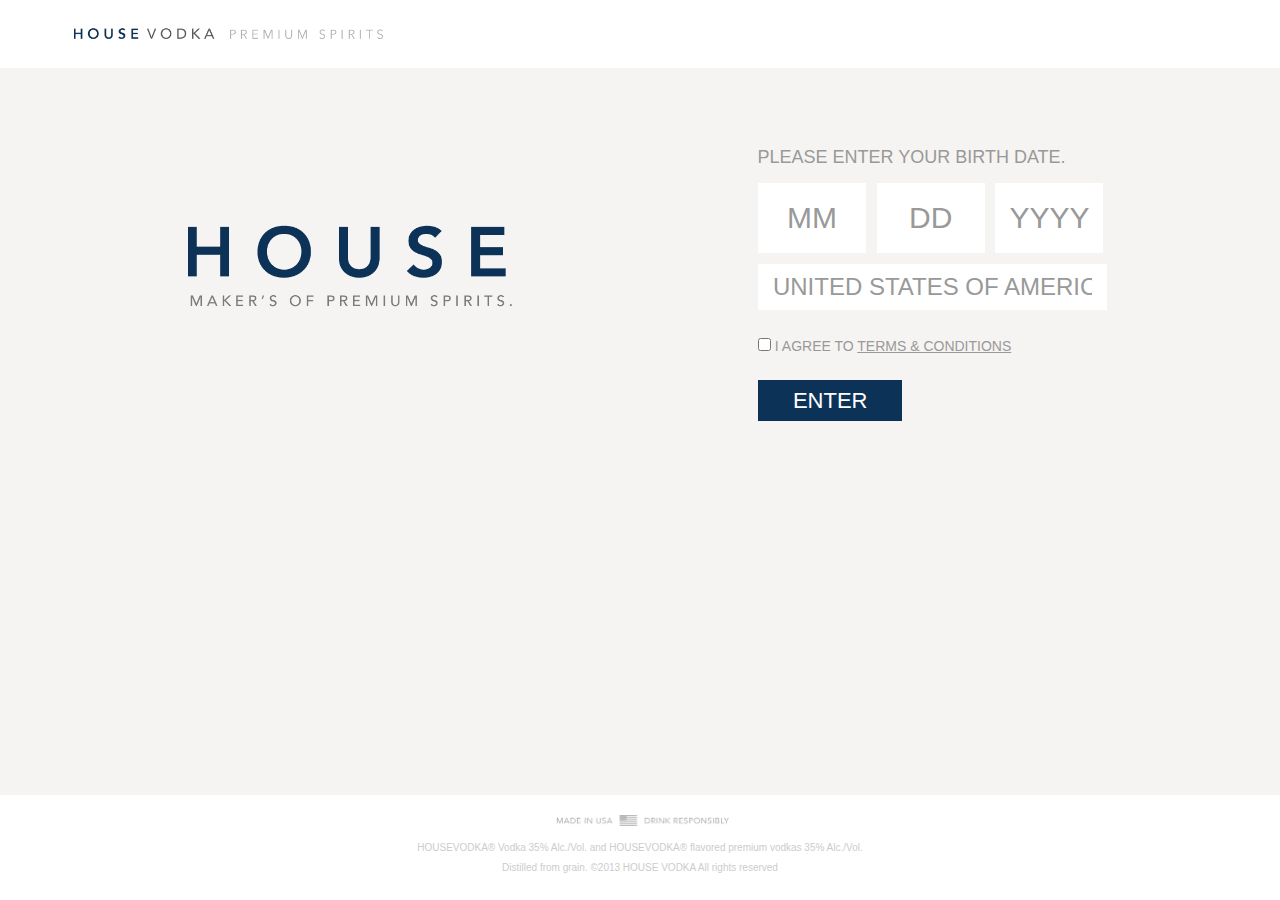
<file: index.html>
<html><head>
	
	<title>House Vodka</title>
	<link rel="stylesheet" href="http://netdna.bootstrapcdn.com/bootstrap/3.0.0/css/bootstrap.min.css">
	<link rel="stylesheet" href="css/style.css" />
	<meta name="viewport" content="width=device-width, initial-scale=1.0">
	
</head><body>






	<div id="header">
		
		<div class="container">
			<div class="row">
				<div class="col-lg-6">
					<img src="img/logo.png" onclick="window.location.reload();" id="logo" width="320px" alt="" />
				</div>
			</div>
		</div>
		
	</div>








	<div id="mainContent">
	
	
		<div class="container" id="welcomePage">
			<div class="row">
				<div class="col-lg-6 text-center">
					<img src="img/brand-2.png" id="brand-two" width="374px" alt="" />
					<div class="pitch">
						We are proud to introduce House Vodka, the only vodka
						tailored to represent what you stand for. Great taste, ultra premium,
						and proudly distilled in the USA.
					</div>
					<div class="inStores">
						IN STORES
						<h3>2016</h3>
					</div>
				</div>
				<div class="col-lg-6 text-center">
					<img src="img/bottles.jpg" width="570px" alt="" />
				</div>
			</div>
		</div>
		
		<div class="container" id="entryPage"> 
			<div class="row"> 
				<div class="col-lg-6 text-center">
					<img src="img/big-brand.png" id="big-brand" width="342px" alt="" />
				</div>
				<div class="col-lg-6"> 
					<form action="javascript: return false;" id="validationForm">
						<div class="row">
							<div class="col-lg-2"></div>
							<div class="col-lg-8 ageForm">
								<h1>PLEASE ENTER YOUR BIRTH DATE.</h1>
								
									<input type="text" id="dob_month" placeholder="MM" class="form-control pull-left" />
									<input type="text" id="dob_day" placeholder="DD" class="form-control pull-left" />
									<input type="text" id="dob_year" placeholder="YYYY" class="form-control pull-left" />
									
									<div class="clearfix"></div>
									
									<select name="country" class="form-control">
										<option value="Afganistan">Afghanistan</option>
										<option value="Albania">Albania</option>
										<option value="Algeria">Algeria</option>
										<option value="American Samoa">American Samoa</option>
										<option value="Andorra">Andorra</option>
										<option value="Angola">Angola</option>
										<option value="Anguilla">Anguilla</option>
										<option value="Antigua &amp; Barbuda">Antigua &amp; Barbuda</option>
										<option value="Argentina">Argentina</option>
										<option value="Armenia">Armenia</option>
										<option value="Aruba">Aruba</option>
										<option value="Australia">Australia</option>
										<option value="Austria">Austria</option>
										<option value="Azerbaijan">Azerbaijan</option>
										<option value="Bahamas">Bahamas</option>
										<option value="Bahrain">Bahrain</option>
										<option value="Bangladesh">Bangladesh</option>
										<option value="Barbados">Barbados</option>
										<option value="Belarus">Belarus</option>
										<option value="Belgium">Belgium</option>
										<option value="Belize">Belize</option>
										<option value="Benin">Benin</option>
										<option value="Bermuda">Bermuda</option>
										<option value="Bhutan">Bhutan</option>
										<option value="Bolivia">Bolivia</option>
										<option value="Bonaire">Bonaire</option>
										<option value="Bosnia &amp; Herzegovina">Bosnia &amp; Herzegovina</option>
										<option value="Botswana">Botswana</option>
										<option value="Brazil">Brazil</option>
										<option value="British Indian Ocean Ter">British Indian Ocean Ter</option>
										<option value="Brunei">Brunei</option>
										<option value="Bulgaria">Bulgaria</option>
										<option value="Burkina Faso">Burkina Faso</option>
										<option value="Burundi">Burundi</option>
										<option value="Cambodia">Cambodia</option>
										<option value="Cameroon">Cameroon</option>
										<option value="Canada">Canada</option>
										<option value="Canary Islands">Canary Islands</option>
										<option value="Cape Verde">Cape Verde</option>
										<option value="Cayman Islands">Cayman Islands</option>
										<option value="Central African Republic">Central African Republic</option>
										<option value="Chad">Chad</option>
										<option value="Channel Islands">Channel Islands</option>
										<option value="Chile">Chile</option>
										<option value="China">China</option>
										<option value="Christmas Island">Christmas Island</option>
										<option value="Cocos Island">Cocos Island</option>
										<option value="Colombia">Colombia</option>
										<option value="Comoros">Comoros</option>
										<option value="Congo">Congo</option>
										<option value="Cook Islands">Cook Islands</option>
										<option value="Costa Rica">Costa Rica</option>
										<option value="Cote DIvoire">Cote D'Ivoire</option>
										<option value="Croatia">Croatia</option>
										<option value="Cuba">Cuba</option>
										<option value="Curaco">Curacao</option>
										<option value="Cyprus">Cyprus</option>
										<option value="Czech Republic">Czech Republic</option>
										<option value="Denmark">Denmark</option>
										<option value="Djibouti">Djibouti</option>
										<option value="Dominica">Dominica</option>
										<option value="Dominican Republic">Dominican Republic</option>
										<option value="East Timor">East Timor</option>
										<option value="Ecuador">Ecuador</option>
										<option value="Egypt">Egypt</option>
										<option value="El Salvador">El Salvador</option>
										<option value="Equatorial Guinea">Equatorial Guinea</option>
										<option value="Eritrea">Eritrea</option>
										<option value="Estonia">Estonia</option>
										<option value="Ethiopia">Ethiopia</option>
										<option value="Falkland Islands">Falkland Islands</option>
										<option value="Faroe Islands">Faroe Islands</option>
										<option value="Fiji">Fiji</option>
										<option value="Finland">Finland</option>
										<option value="France">France</option>
										<option value="French Guiana">French Guiana</option>
										<option value="French Polynesia">French Polynesia</option>
										<option value="French Southern Ter">French Southern Ter</option>
										<option value="Gabon">Gabon</option>
										<option value="Gambia">Gambia</option>
										<option value="Georgia">Georgia</option>
										<option value="Germany">Germany</option>
										<option value="Ghana">Ghana</option>
										<option value="Gibraltar">Gibraltar</option>
										<option value="Great Britain">Great Britain</option>
										<option value="Greece">Greece</option>
										<option value="Greenland">Greenland</option>
										<option value="Grenada">Grenada</option>
										<option value="Guadeloupe">Guadeloupe</option>
										<option value="Guam">Guam</option>
										<option value="Guatemala">Guatemala</option>
										<option value="Guinea">Guinea</option>
										<option value="Guyana">Guyana</option>
										<option value="Haiti">Haiti</option>
										<option value="Hawaii">Hawaii</option>
										<option value="Honduras">Honduras</option>
										<option value="Hong Kong">Hong Kong</option>
										<option value="Hungary">Hungary</option>
										<option value="Iceland">Iceland</option>
										<option value="India">India</option>
										<option value="Indonesia">Indonesia</option>
										<option value="Iran">Iran</option>
										<option value="Iraq">Iraq</option>
										<option value="Ireland">Ireland</option>
										<option value="Isle of Man">Isle of Man</option>
										<option value="Israel">Israel</option>
										<option value="Italy">Italy</option>
										<option value="Jamaica">Jamaica</option>
										<option value="Japan">Japan</option>
										<option value="Jordan">Jordan</option>
										<option value="Kazakhstan">Kazakhstan</option>
										<option value="Kenya">Kenya</option>
										<option value="Kiribati">Kiribati</option>
										<option value="Korea North">Korea North</option>
										<option value="Korea Sout">Korea South</option>
										<option value="Kuwait">Kuwait</option>
										<option value="Kyrgyzstan">Kyrgyzstan</option>
										<option value="Laos">Laos</option>
										<option value="Latvia">Latvia</option>
										<option value="Lebanon">Lebanon</option>
										<option value="Lesotho">Lesotho</option>
										<option value="Liberia">Liberia</option>
										<option value="Libya">Libya</option>
										<option value="Liechtenstein">Liechtenstein</option>
										<option value="Lithuania">Lithuania</option>
										<option value="Luxembourg">Luxembourg</option>
										<option value="Macau">Macau</option>
										<option value="Macedonia">Macedonia</option>
										<option value="Madagascar">Madagascar</option>
										<option value="Malaysia">Malaysia</option>
										<option value="Malawi">Malawi</option>
										<option value="Maldives">Maldives</option>
										<option value="Mali">Mali</option>
										<option value="Malta">Malta</option>
										<option value="Marshall Islands">Marshall Islands</option>
										<option value="Martinique">Martinique</option>
										<option value="Mauritania">Mauritania</option>
										<option value="Mauritius">Mauritius</option>
										<option value="Mayotte">Mayotte</option>
										<option value="Mexico">Mexico</option>
										<option value="Midway Islands">Midway Islands</option>
										<option value="Moldova">Moldova</option>
										<option value="Monaco">Monaco</option>
										<option value="Mongolia">Mongolia</option>
										<option value="Montserrat">Montserrat</option>
										<option value="Morocco">Morocco</option>
										<option value="Mozambique">Mozambique</option>
										<option value="Myanmar">Myanmar</option>
										<option value="Nambia">Nambia</option>
										<option value="Nauru">Nauru</option>
										<option value="Nepal">Nepal</option>
										<option value="Netherland Antilles">Netherland Antilles</option>
										<option value="Netherlands">Netherlands (Holland, Europe)</option>
										<option value="Nevis">Nevis</option>
										<option value="New Caledonia">New Caledonia</option>
										<option value="New Zealand">New Zealand</option>
										<option value="Nicaragua">Nicaragua</option>
										<option value="Niger">Niger</option>
										<option value="Nigeria">Nigeria</option>
										<option value="Niue">Niue</option>
										<option value="Norfolk Island">Norfolk Island</option>
										<option value="Norway">Norway</option>
										<option value="Oman">Oman</option>
										<option value="Pakistan">Pakistan</option>
										<option value="Palau Island">Palau Island</option>
										<option value="Palestine">Palestine</option>
										<option value="Panama">Panama</option>
										<option value="Papua New Guinea">Papua New Guinea</option>
										<option value="Paraguay">Paraguay</option>
										<option value="Peru">Peru</option>
										<option value="Phillipines">Philippines</option>
										<option value="Pitcairn Island">Pitcairn Island</option>
										<option value="Poland">Poland</option>
										<option value="Portugal">Portugal</option>
										<option value="Puerto Rico">Puerto Rico</option>
										<option value="Qatar">Qatar</option>
										<option value="Republic of Montenegro">Republic of Montenegro</option>
										<option value="Republic of Serbia">Republic of Serbia</option>
										<option value="Reunion">Reunion</option>
										<option value="Romania">Romania</option>
										<option value="Russia">Russia</option>
										<option value="Rwanda">Rwanda</option>
										<option value="St Barthelemy">St Barthelemy</option>
										<option value="St Eustatius">St Eustatius</option>
										<option value="St Helena">St Helena</option>
										<option value="St Kitts-Nevis">St Kitts-Nevis</option>
										<option value="St Lucia">St Lucia</option>
										<option value="St Maarten">St Maarten</option>
										<option value="St Pierre &amp; Miquelon">St Pierre &amp; Miquelon</option>
										<option value="St Vincent &amp; Grenadines">St Vincent &amp; Grenadines</option>
										<option value="Saipan">Saipan</option>
										<option value="Samoa">Samoa</option>
										<option value="Samoa American">Samoa American</option>
										<option value="San Marino">San Marino</option>
										<option value="Sao Tome &amp; Principe">Sao Tome &amp; Principe</option>
										<option value="Saudi Arabia">Saudi Arabia</option>
										<option value="Senegal">Senegal</option>
										<option value="Serbia">Serbia</option>
										<option value="Seychelles">Seychelles</option>
										<option value="Sierra Leone">Sierra Leone</option>
										<option value="Singapore">Singapore</option>
										<option value="Slovakia">Slovakia</option>
										<option value="Slovenia">Slovenia</option>
										<option value="Solomon Islands">Solomon Islands</option>
										<option value="Somalia">Somalia</option>
										<option value="South Africa">South Africa</option>
										<option value="Spain">Spain</option>
										<option value="Sri Lanka">Sri Lanka</option>
										<option value="Sudan">Sudan</option>
										<option value="Suriname">Suriname</option>
										<option value="Swaziland">Swaziland</option>
										<option value="Sweden">Sweden</option>
										<option value="Switzerland">Switzerland</option>
										<option value="Syria">Syria</option>
										<option value="Tahiti">Tahiti</option>
										<option value="Taiwan">Taiwan</option>
										<option value="Tajikistan">Tajikistan</option>
										<option value="Tanzania">Tanzania</option>
										<option value="Thailand">Thailand</option>
										<option value="Togo">Togo</option>
										<option value="Tokelau">Tokelau</option>
										<option value="Tonga">Tonga</option>
										<option value="Trinidad &amp; Tobago">Trinidad &amp; Tobago</option>
										<option value="Tunisia">Tunisia</option>
										<option value="Turkey">Turkey</option>
										<option value="Turkmenistan">Turkmenistan</option>
										<option value="Turks &amp; Caicos Is">Turks &amp; Caicos Is</option>
										<option value="Tuvalu">Tuvalu</option>
										<option value="Uganda">Uganda</option>
										<option value="Ukraine">Ukraine</option>
										<option value="United Arab Erimates">United Arab Emirates</option>
										<option value="United Kingdom">United Kingdom</option>
										<option value="United States of America" selected="selected">United States of America</option>
										<option value="Uraguay">Uruguay</option>
										<option value="Uzbekistan">Uzbekistan</option>
										<option value="Vanuatu">Vanuatu</option>
										<option value="Vatican City State">Vatican City State</option>
										<option value="Venezuela">Venezuela</option>
										<option value="Vietnam">Vietnam</option>
										<option value="Virgin Islands (Brit)">Virgin Islands (Brit)</option>
										<option value="Virgin Islands (USA)">Virgin Islands (USA)</option>
										<option value="Wake Island">Wake Island</option>
										<option value="Wallis &amp; Futana Is">Wallis &amp; Futana Is</option>
										<option value="Yemen">Yemen</option>
										<option value="Zaire">Zaire</option>
										<option value="Zambia">Zambia</option>
										<option value="Zimbabwe">Zimbabwe</option>
									</select>
									
									<p>
										<input id="agreement" type="checkbox"> I AGREE TO <a href="terms-and-conditions.html"> TERMS & CONDITIONS </a>
									</p>
									<p>
										<button class="btn btn-primary">ENTER</button>
									</p>
							</div>
							<div class="col-lg-2"></div>
						</div>
					</form>
				</div>
			</div> 
		</div>
		
		
		
		
	</div>









	<div id="footer">
		
		<div class="container">
			<div class="row">
				<div class="col-lg-3"></div>
				<div class="col-lg-6 text-center">
					<p><img src="img/made-in-usa.png" width="178px" alt="" /></p>
					<small>
						<p>HOUSEVODKA&reg; Vodka 35% Alc./Vol. and HOUSEVODKA&reg; flavored premium vodkas 35% Alc./Vol.</p>
						<p>Distilled from grain. &copy;2013 HOUSE VODKA All rights reserved</p>
					</small>
				</div>
				<div class="col-lg-3"></div>
			</div>
		</div>
		
	</div>








	
	<script src="//ajax.googleapis.com/ajax/libs/jquery/1.10.2/jquery.min.js"></script>
	<script type="text/javascript">
		
		
		var validateAge = function(){
			
			var day = parseInt( $("#dob_day").val() )
			var month =  parseInt( $("#dob_month").val() )
			var year =  parseInt( $("#dob_year").val() )
			var age =  21;
			
			if( day < 1 || day > 31 )
				return false;
			
			if( month < 1 || month > 12)
				return false;
			
			if( year < 1900 || year > 2010 )
				return false;
			
			var mydate = new Date();
			mydate.setFullYear(year, month-1, day);
			
			var currdate = new Date();
			currdate.setFullYear(currdate.getFullYear() - age);
			
			return currdate > mydate;
			
		}
		
		var validateTAC = function(){
			
			return $('#agreement').is(':checked')
			
		}
		
		var verify = function(){
			if( !validateAge() )
				return alert('Sorry you must be 21 to enter.')
			if( !validateTAC() )
				return alert('Sorry you must agree to ther Terms & Conditions to enter.')
			
			$('#entryPage').fadeOut( 500, function(){
				$('#welcomePage').fadeIn( 1500 );
			});
			
			return false;
		}
		
		$(function(){
			
			$('#validationForm').submit(function(event){
				console.log( 'EVENT' )
				event.preventDefault();
				verify();
			});
			
			
		})
		
	</script>
	
</body></html>
</file>
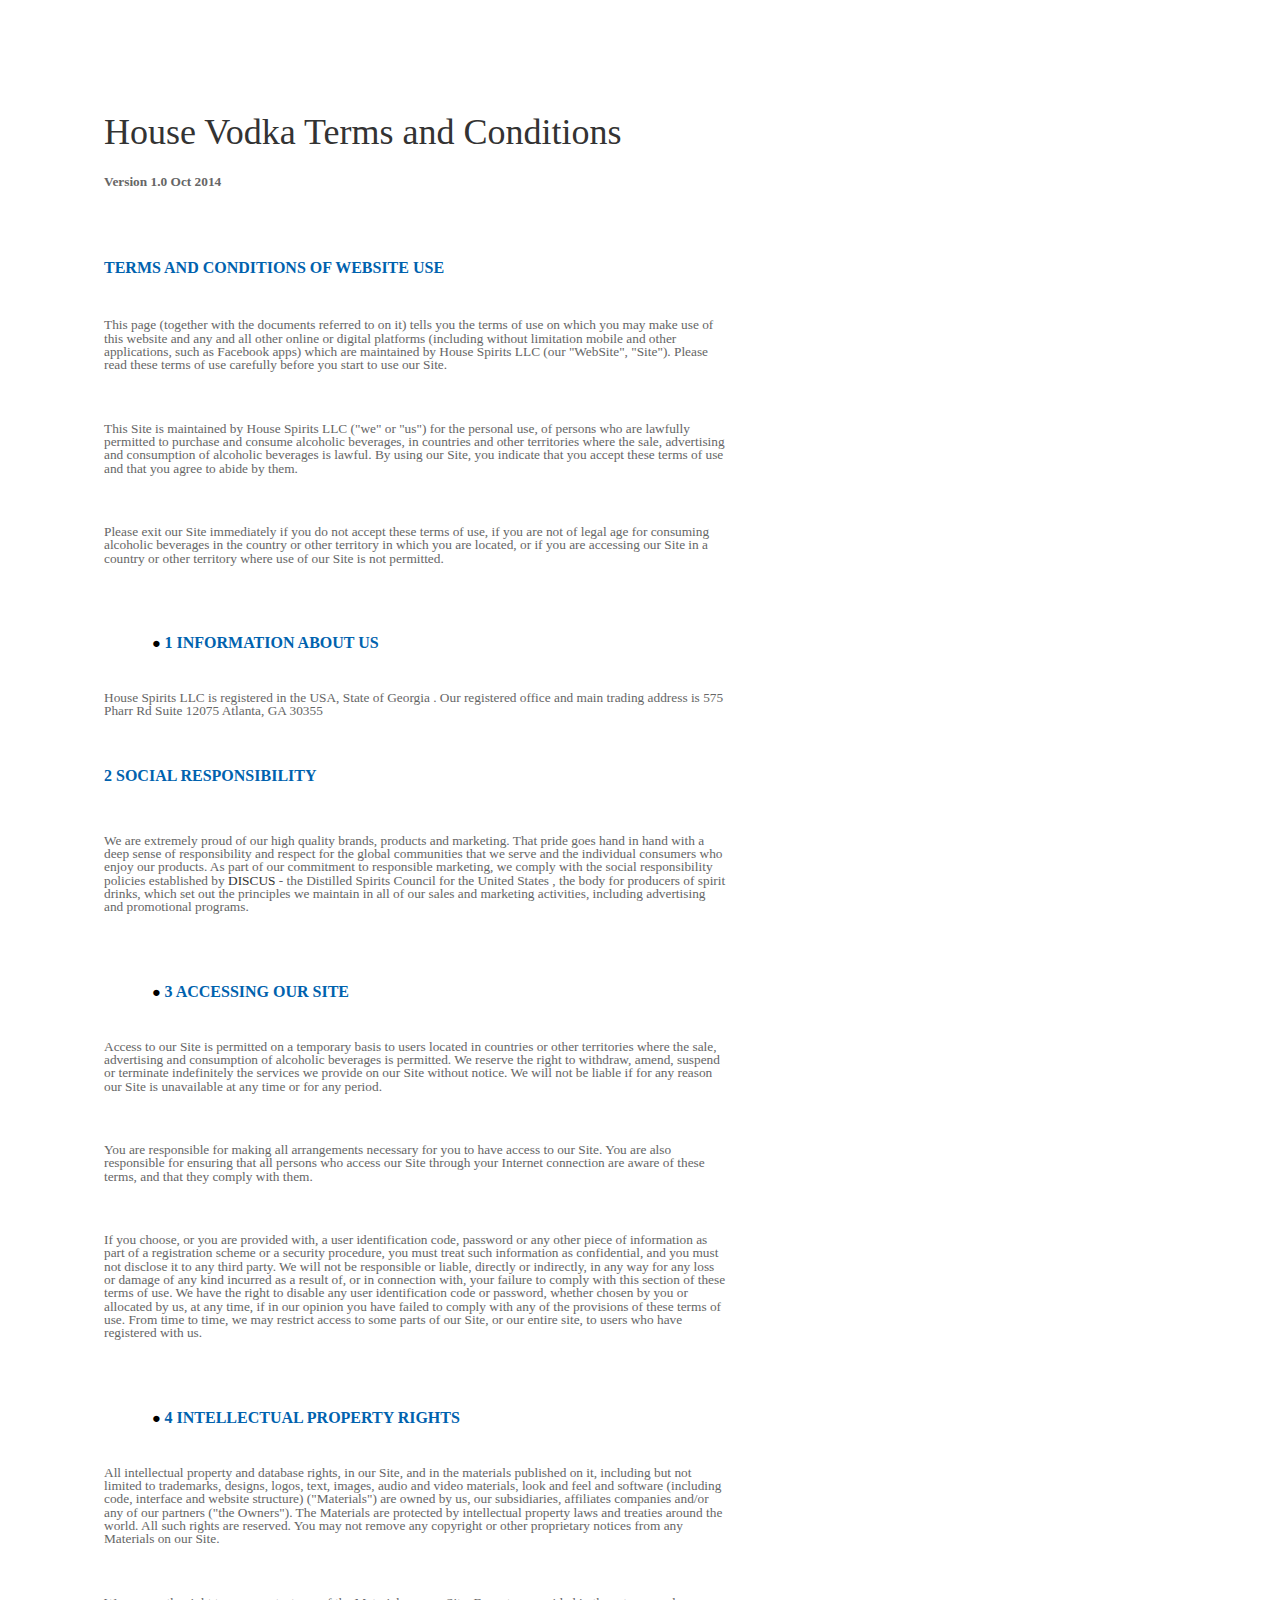
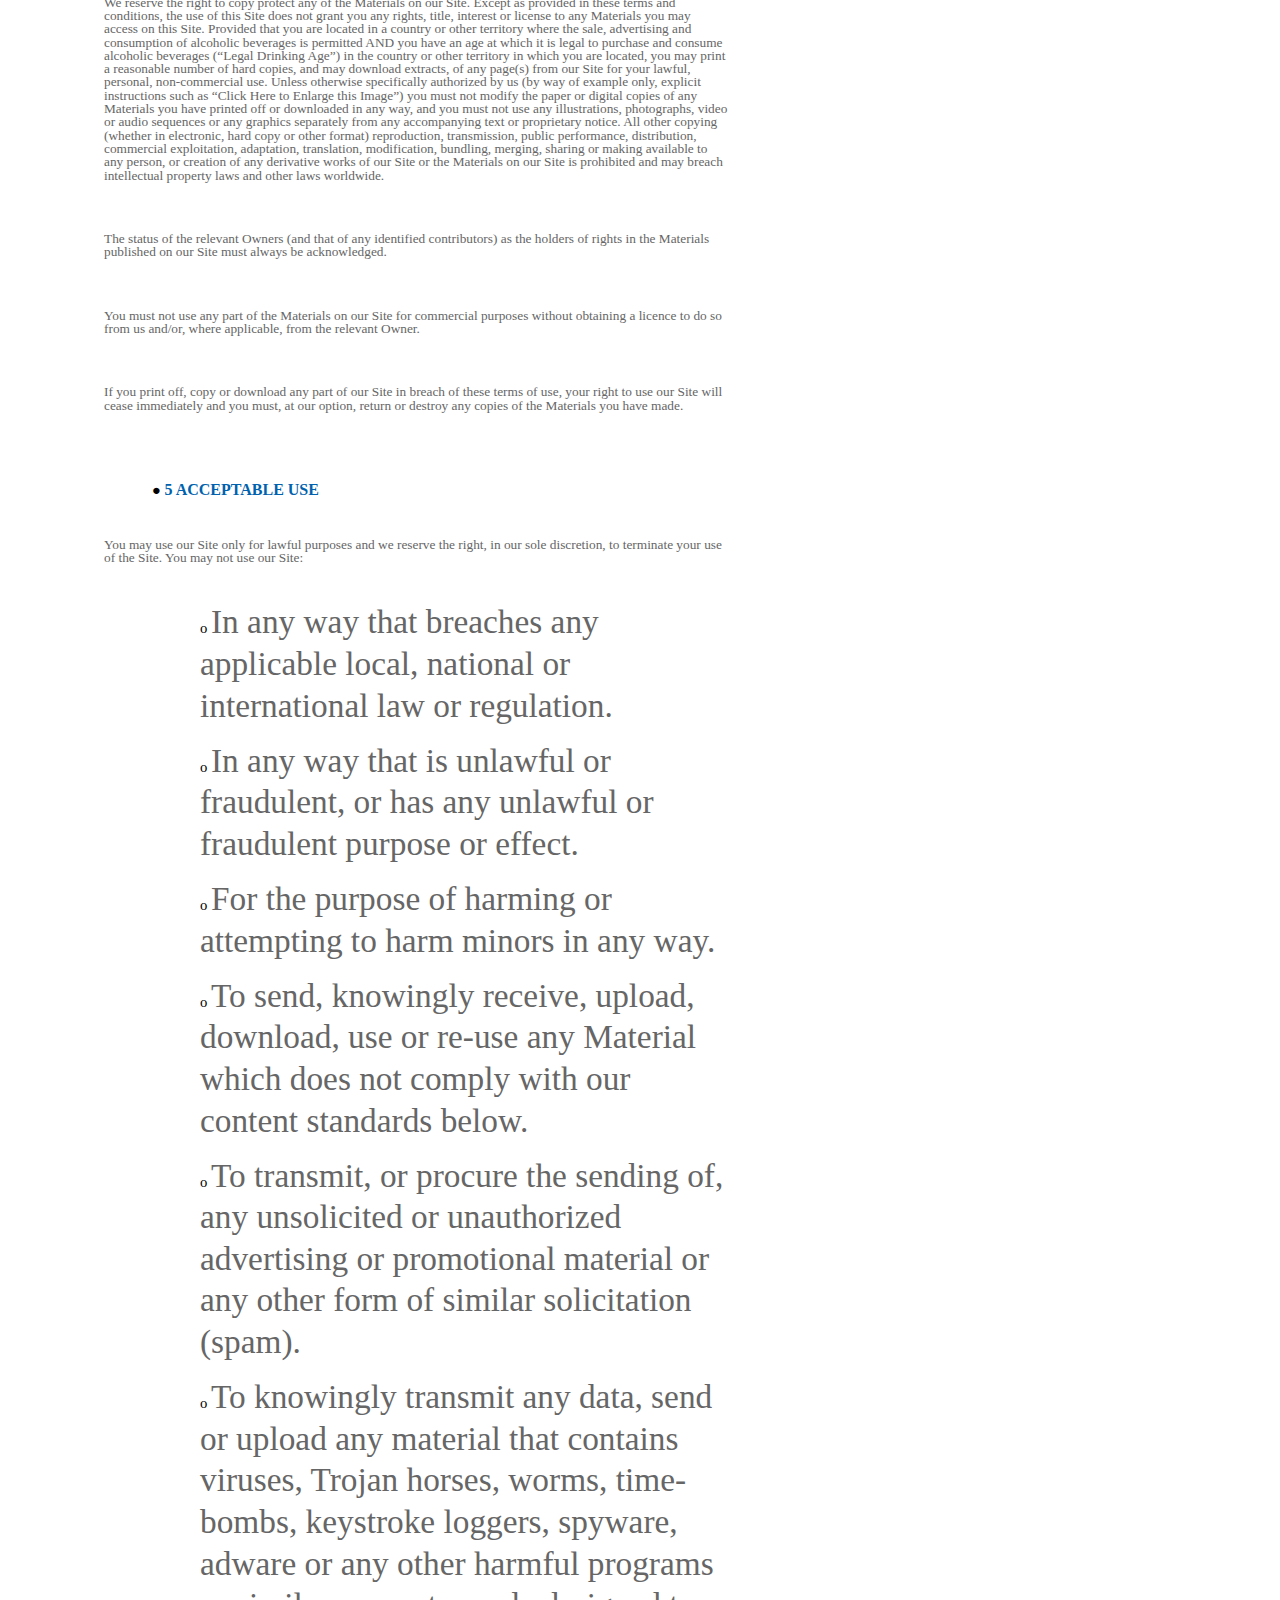
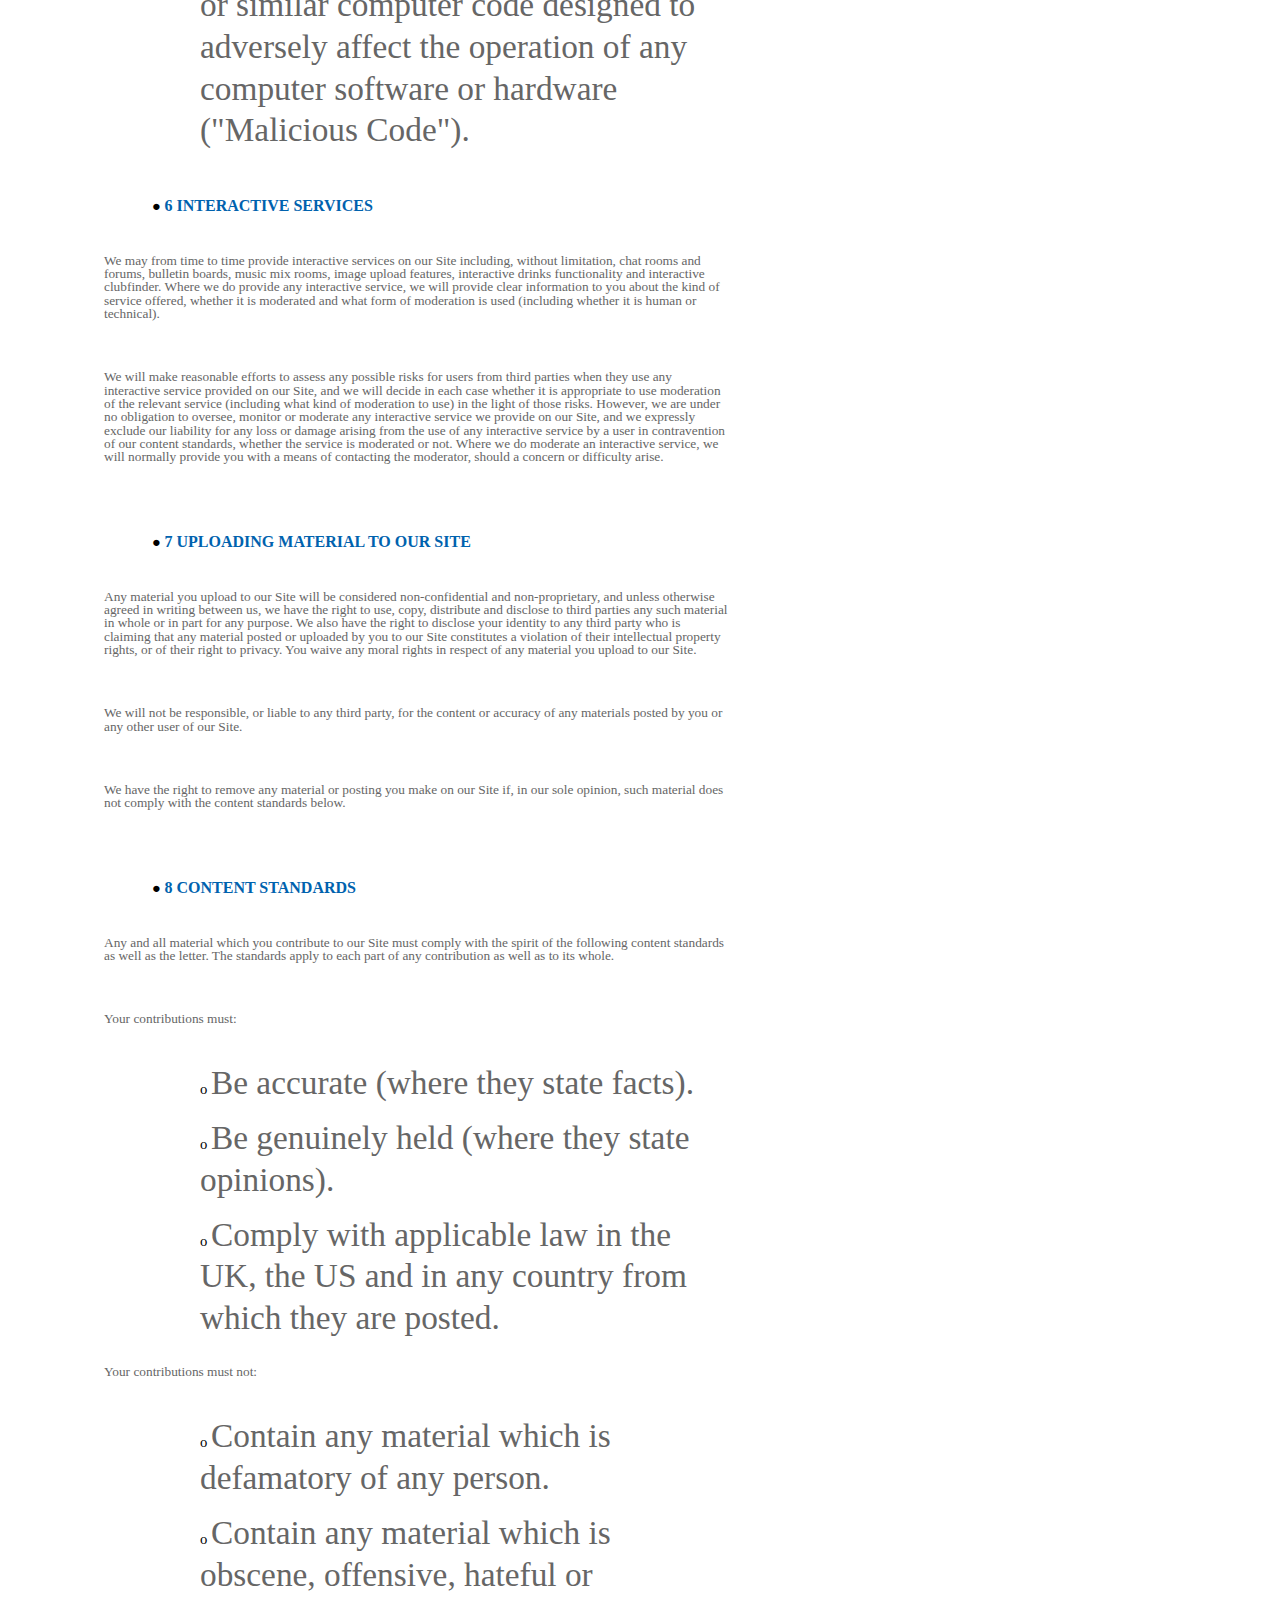
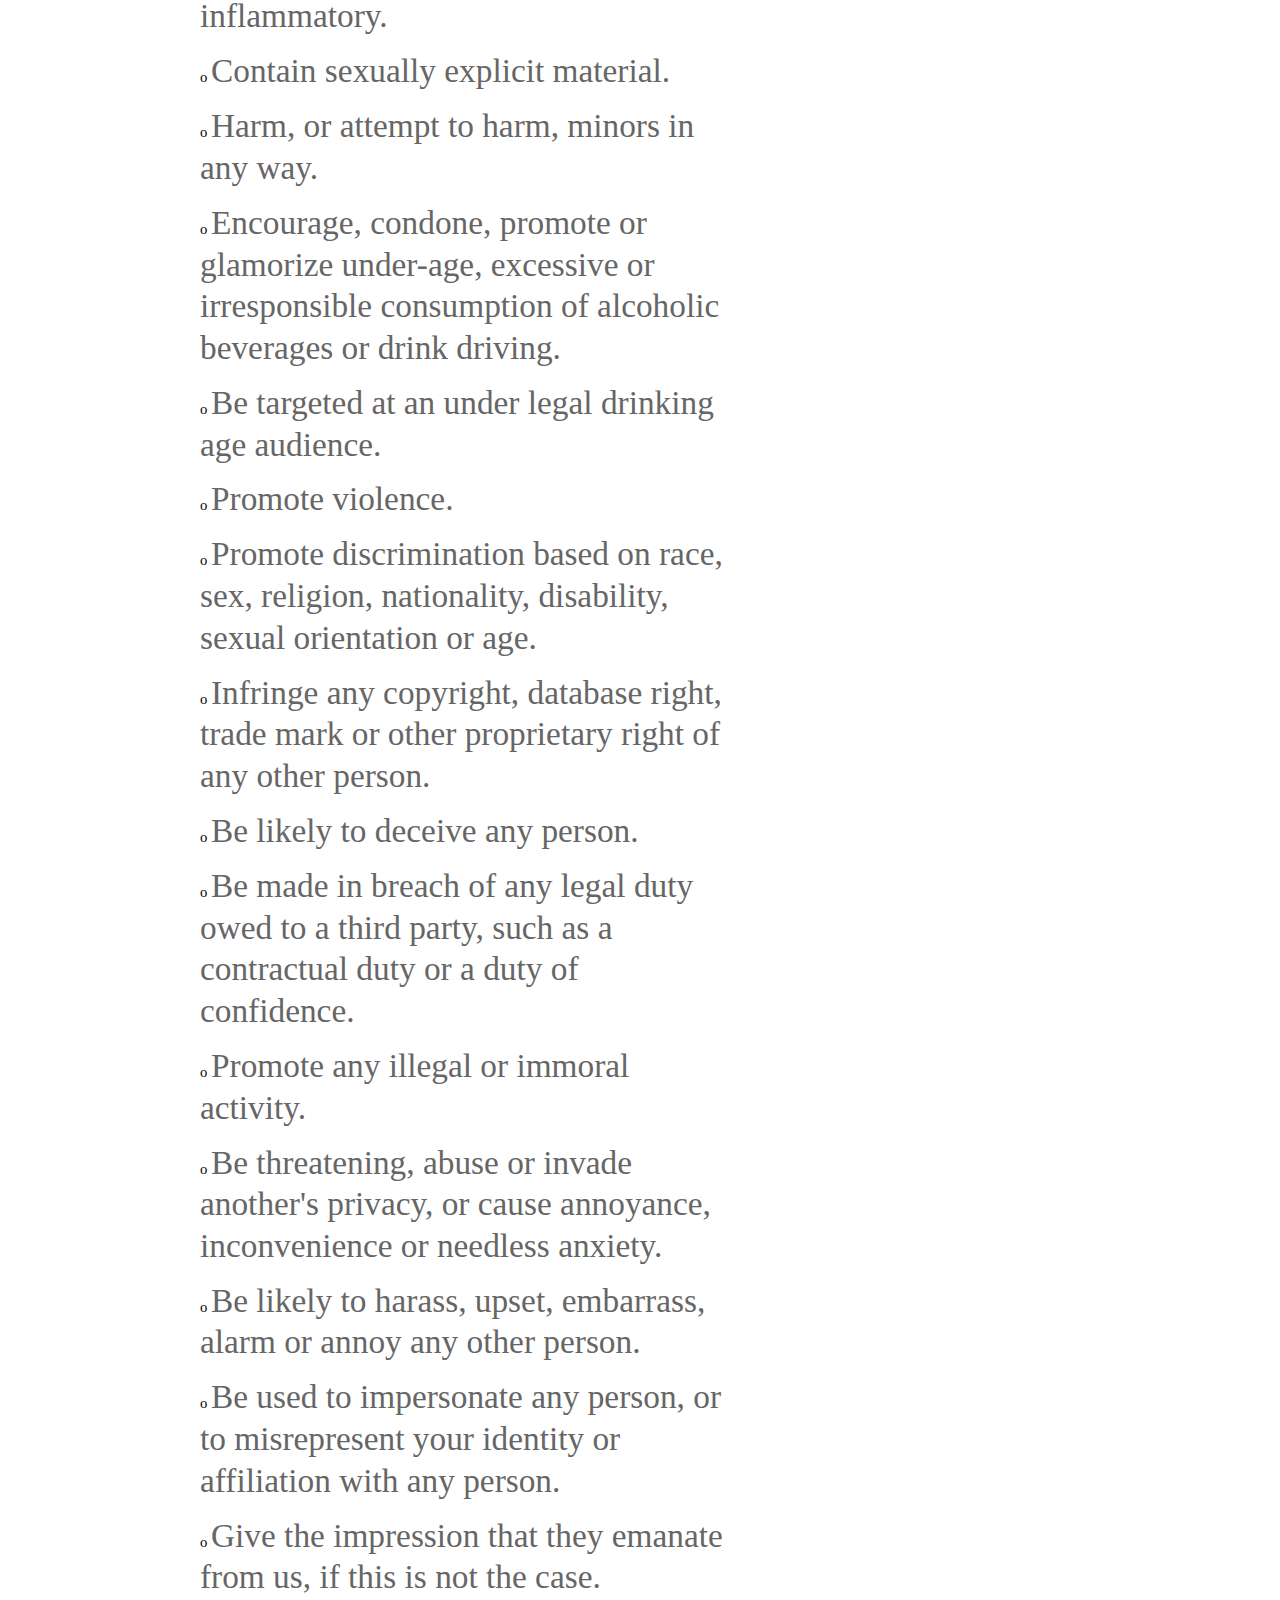
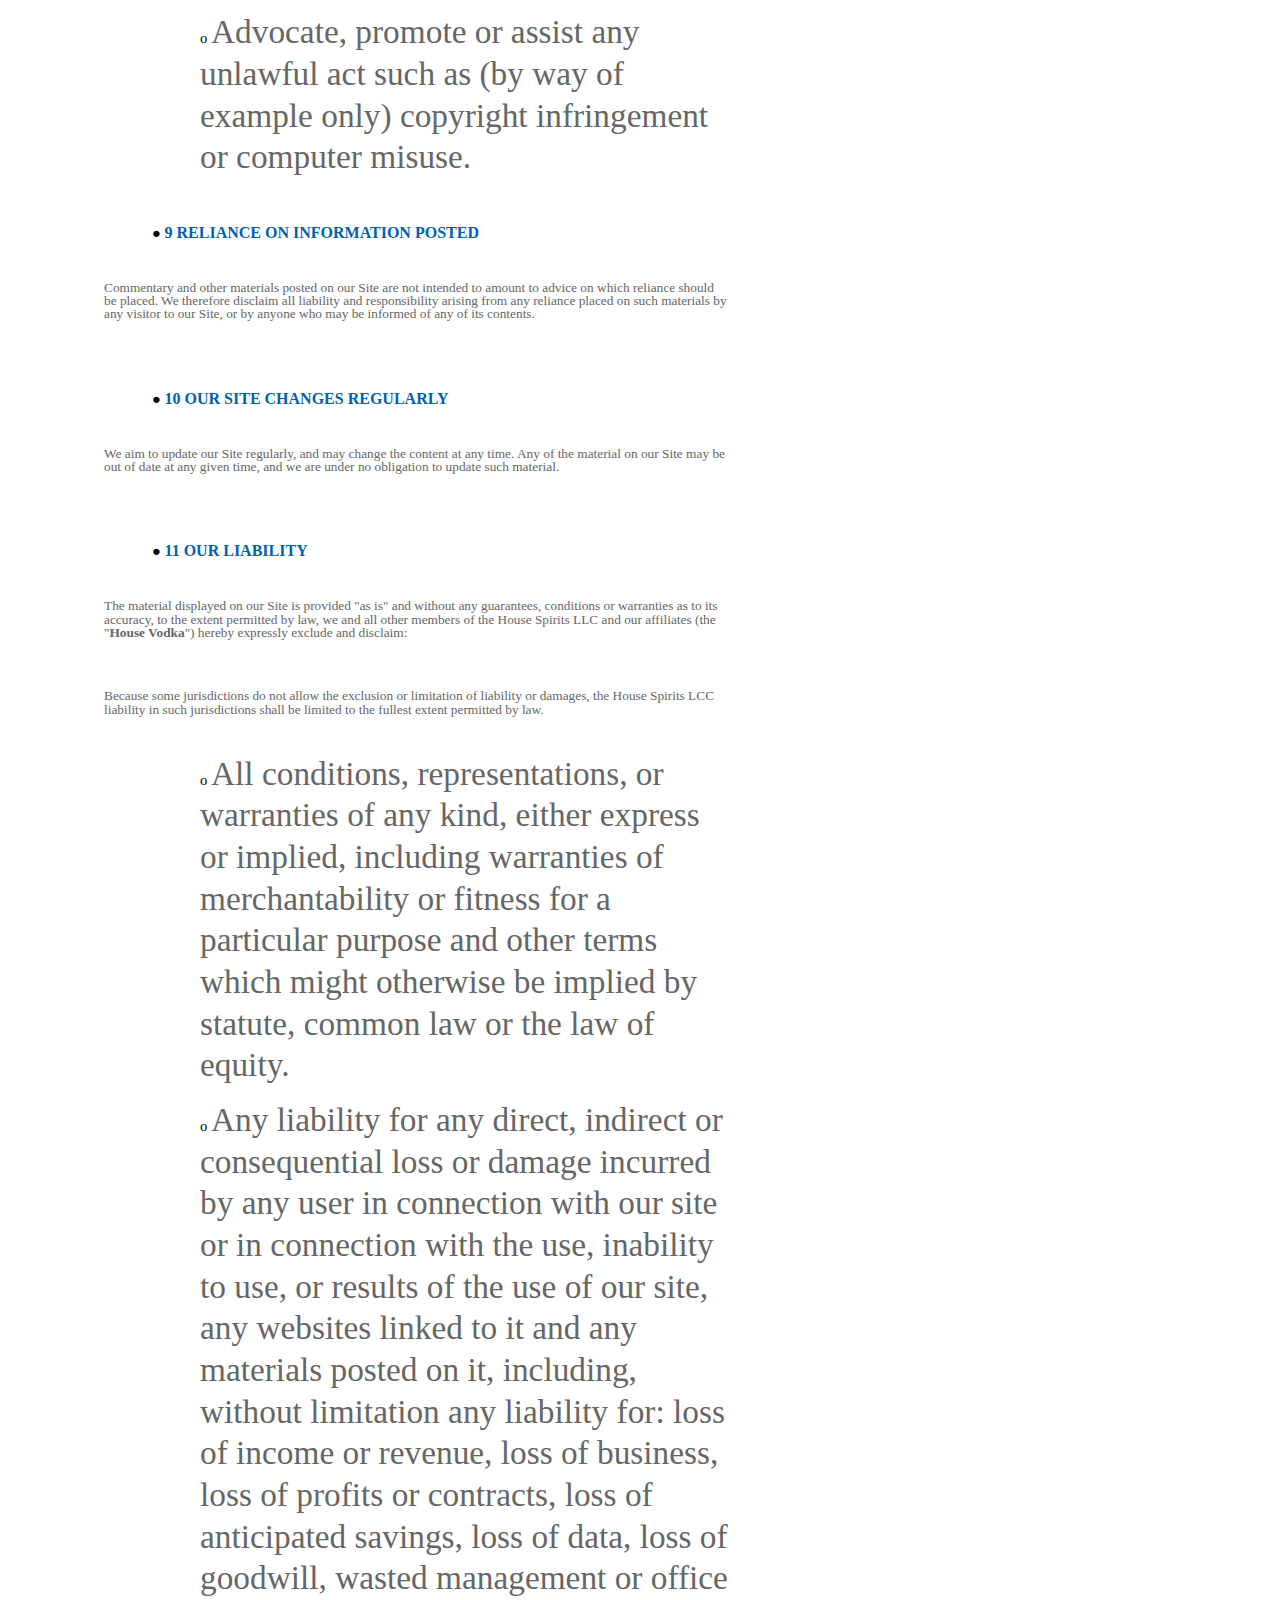
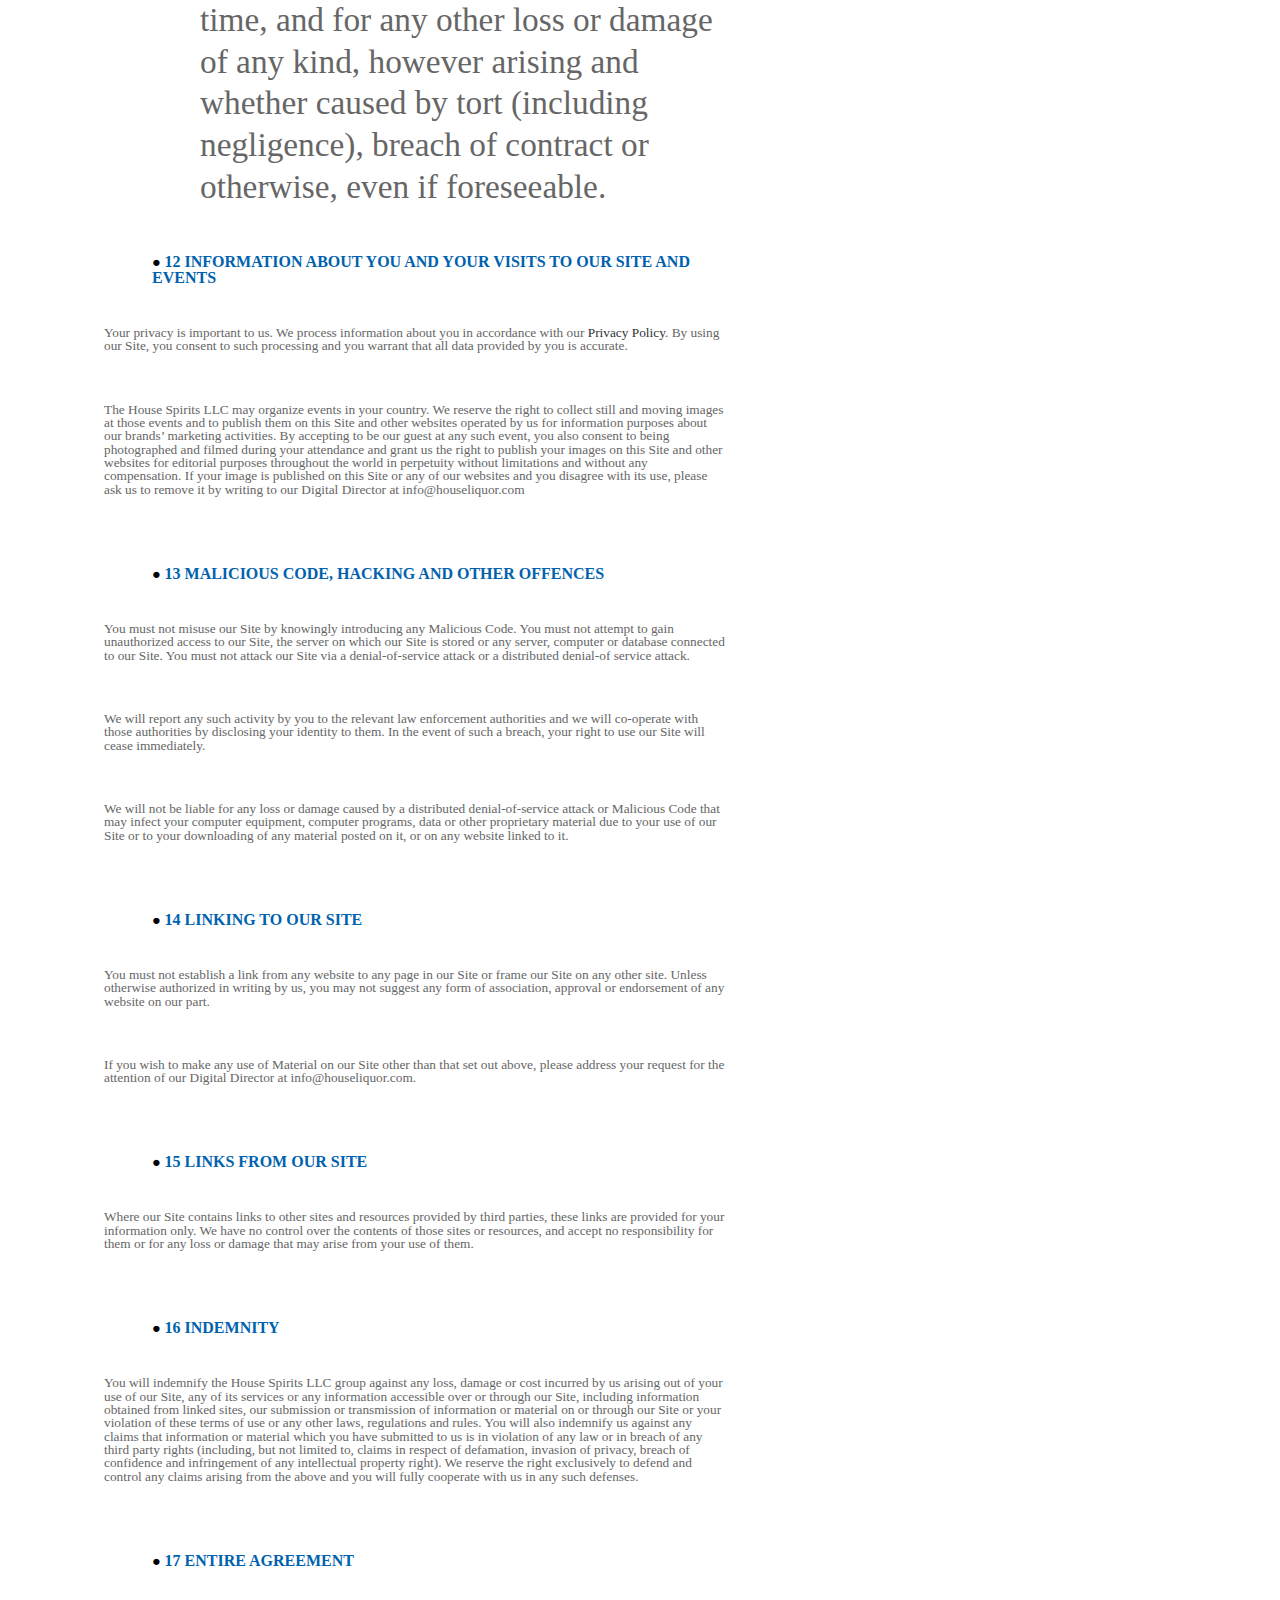
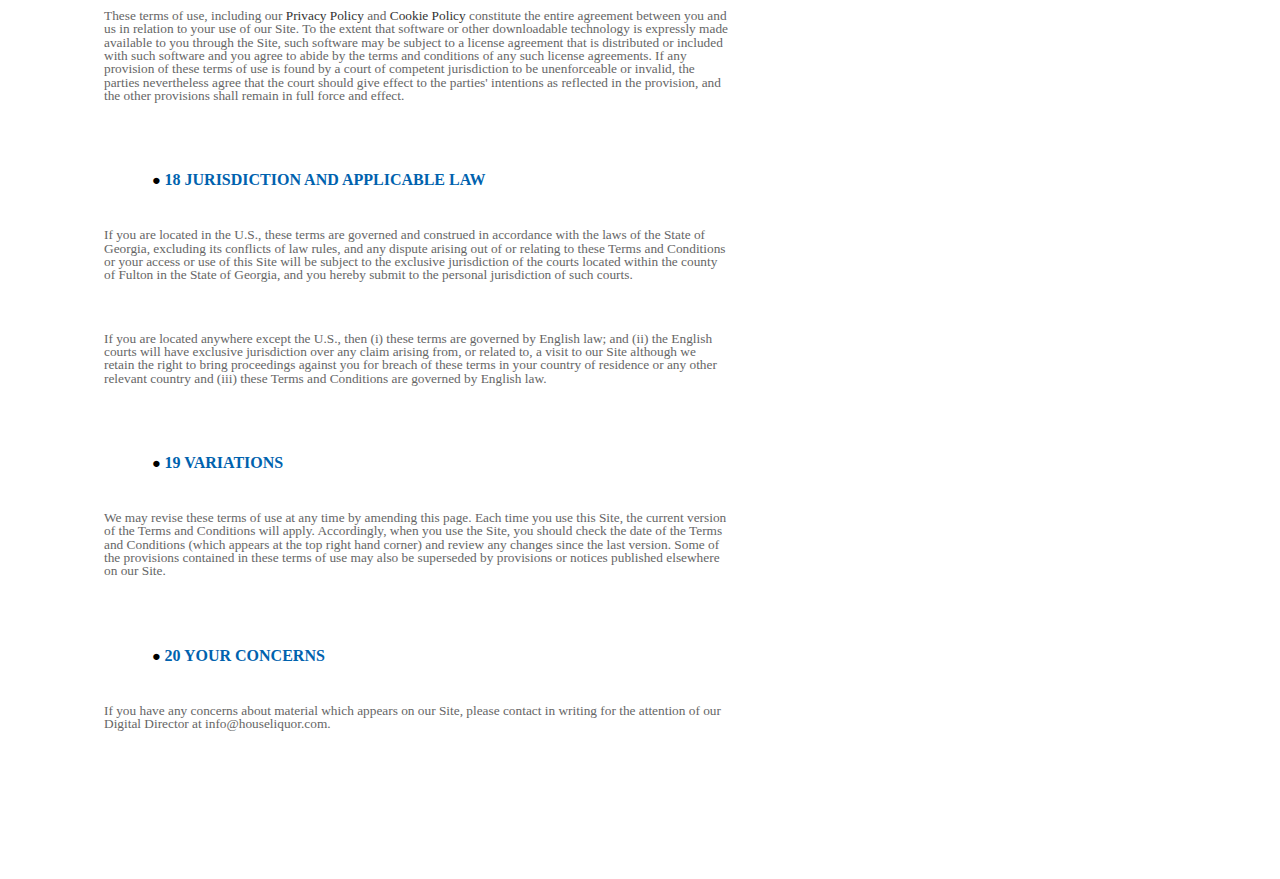
<file: terms-and-conditions.html>
<html><head><title>House Vodka Terms and Conditions</title><meta content="text/html; charset=UTF-8" http-equiv="content-type"><style type="text/css">@import url('https://themes.googleusercontent.com/fonts/css?kit=-aqdSA2vU8BQYP8FvAMNTOu2wQ68bPJzC9YLp2_i1KF7Veo70BDHpjCYve2gbFCQ');.lst-kix_list_1-3>li:before{content:"\0025aa  "}.lst-kix_list_1-1>li:before{content:"o  "}.lst-kix_list_1-6>li:before{content:"\0025aa  "}.lst-kix_list_1-2>li:before{content:"\0025aa  "}.lst-kix_list_1-5>li:before{content:"\0025aa  "}ul.lst-kix_list_1-0{list-style-type:none}ul.lst-kix_list_1-2{list-style-type:none}ul.lst-kix_list_1-1{list-style-type:none}ul.lst-kix_list_1-4{list-style-type:none}.lst-kix_list_1-7>li:before{content:"\0025aa  "}.lst-kix_list_1-0>li:before{content:"\0025cf  "}ul.lst-kix_list_1-3{list-style-type:none}ul.lst-kix_list_1-6{list-style-type:none}ul.lst-kix_list_1-5{list-style-type:none}ul.lst-kix_list_1-8{list-style-type:none}.lst-kix_list_1-8>li:before{content:"\0025aa  "}ul.lst-kix_list_1-7{list-style-type:none}.lst-kix_list_1-4>li:before{content:"\0025aa  "}ol{margin:0;padding:0}.c4{padding-left:0pt;line-height:1.25;padding-top:5pt;direction:ltr;margin-left:72pt;padding-bottom:5pt}.c0{padding-left:0pt;line-height:1.0;padding-top:30pt;direction:ltr;margin-left:36pt;padding-bottom:15pt}.c6{color:#0062ae;font-size:12pt;font-family:"Helvetica Neue";font-weight:bold}.c1{line-height:1.0;padding-top:15pt;direction:ltr;padding-bottom:22.5pt}.c11{line-height:1.25;padding-top:30pt;direction:ltr;padding-bottom:15pt}.c12{line-height:1.0;padding-top:7.5pt;direction:ltr;padding-bottom:3.8pt}.c10{color:#333333;font-size:27pt;font-family:"Garamond"}.c5{color:#666666;font-size:25pt;font-family:"Helvetica Neue"}.c2{color:#666666;font-size:10pt;font-family:"Helvetica Neue"}.c14{max-width:468pt;background-color:#ffffff;padding:72pt 72pt 72pt 72pt}.c8{color:#333333;font-size:10pt;font-family:"Helvetica Neue"}.c9{color:inherit;text-decoration:inherit}.c13{height:11pt;direction:ltr}.c3{margin:0;padding:0}.c7{font-weight:bold}.title{padding-top:24pt;line-height:1.1500000000000001;text-align:left;color:#000000;font-size:36pt;font-family:"Calibri";font-weight:bold;padding-bottom:6pt}.subtitle{padding-top:18pt;line-height:1.1500000000000001;text-align:left;color:#666666;font-style:italic;font-size:24pt;font-family:"Georgia";padding-bottom:4pt}li{color:#000000;font-size:11pt;font-family:"Calibri"}p{color:#000000;font-size:11pt;margin:0;font-family:"Calibri"}h1{padding-top:24pt;line-height:1.1500000000000001;text-align:left;color:#000000;font-size:24pt;font-family:"Calibri";font-weight:bold;padding-bottom:6pt}h2{padding-top:18pt;line-height:1.1500000000000001;text-align:left;color:#000000;font-size:18pt;font-family:"Calibri";font-weight:bold;padding-bottom:4pt}h3{padding-top:14pt;line-height:1.1500000000000001;text-align:left;color:#000000;font-size:14pt;font-family:"Calibri";font-weight:bold;padding-bottom:4pt}h4{padding-top:12pt;line-height:1.1500000000000001;text-align:left;color:#000000;font-size:12pt;font-family:"Calibri";font-weight:bold;padding-bottom:2pt}h5{padding-top:11pt;line-height:1.1500000000000001;text-align:left;color:#000000;font-size:11pt;font-family:"Calibri";font-weight:bold;padding-bottom:2pt}h6{padding-top:10pt;line-height:1.1500000000000001;text-align:left;color:#000000;font-size:10pt;font-family:"Calibri";font-weight:bold;padding-bottom:2pt}</style></head><body class="c14"><p class="c12"><span class="c10">House Vodka Terms and Conditions</span></p><p class="c1"><span class="c2 c7">Version 1.0 Oct 2014</span></p><p class="c11"><span class="c6">TERMS AND CONDITIONS OF WEBSITE USE</span></p><p class="c1"><span class="c2">This page (together with the documents referred to on it) tells you the terms of use on which you may make use of this website and any and all other online or digital platforms (including without limitation mobile and other applications, such as Facebook apps) which are maintained by House Spirits LLC (our &quot;WebSite&quot;, &quot;Site&quot;). Please read these terms of use carefully before you start to use our Site.</span></p><p class="c1"><span class="c2">This Site is maintained by House Spirits LLC (&quot;we&quot; or &quot;us&quot;) for the personal use, of persons who are lawfully permitted to purchase and consume alcoholic beverages, in countries and other territories where the sale, advertising and consumption of alcoholic beverages is lawful. By using our Site, you indicate that you accept these terms of use and that you agree to abide by them.</span></p><p class="c1"><span class="c2">Please exit our Site immediately if you do not accept these terms of use, if you are not of legal age for consuming alcoholic beverages in the country or other territory in which you are located, or if you are accessing our Site in a country or other territory where use of our Site is not permitted.</span></p><ul class="c3 lst-kix_list_1-0 start"><li class="c0"><span class="c6">1 INFORMATION ABOUT US</span></li></ul><p class="c1"><span class="c2">House Spirits LLC is registered in the USA, State of Georgia . Our registered office and main trading address is 575 Pharr Rd Suite 12075 Atlanta, GA 30355</span></p><p class="c1"><span class="c6">2 SOCIAL RESPONSIBILITY</span></p><p class="c1"><span class="c2">We are extremely proud of our high quality brands, products and marketing. That pride goes hand in hand with a deep sense of responsibility and respect for the global communities that we serve and the individual consumers who enjoy our products. As part of our commitment to responsible marketing, we comply with the social responsibility policies established by&nbsp;</span><span class="c8"><a class="c9" href="http://www.discus.org/">DISCUS</a></span><span class="c2">&nbsp;- the Distilled Spirits Council for the United States , the body for producers of spirit drinks, which set out the principles we maintain in all of our sales and marketing activities, including advertising and promotional programs.</span></p><ul class="c3 lst-kix_list_1-0"><li class="c0"><span class="c6">3 ACCESSING OUR SITE</span></li></ul><p class="c1"><span class="c2">Access to our Site is permitted on a temporary basis to users located in countries or other territories where the sale, advertising and consumption of alcoholic beverages is permitted. We reserve the right to withdraw, amend, suspend or terminate indefinitely the services we provide on our Site without notice. We will not be liable if for any reason our Site is unavailable at any time or for any period.</span></p><p class="c1"><span class="c2">You are responsible for making all arrangements necessary for you to have access to our Site. You are also responsible for ensuring that all persons who access our Site through your Internet connection are aware of these terms, and that they comply with them.</span></p><p class="c1"><span class="c2">If you choose, or you are provided with, a user identification code, password or any other piece of information as part of a registration scheme or a security procedure, you must treat such information as confidential, and you must not disclose it to any third party. We will not be responsible or liable, directly or indirectly, in any way for any loss or damage of any kind incurred as a result of, or in connection with, your failure to comply with this section of these terms of use. We have the right to disable any user identification code or password, whether chosen by you or allocated by us, at any time, if in our opinion you have failed to comply with any of the provisions of these terms of use. From time to time, we may restrict access to some parts of our Site, or our entire site, to users who have registered with us.</span></p><ul class="c3 lst-kix_list_1-0"><li class="c0"><span class="c6">4 INTELLECTUAL PROPERTY RIGHTS</span></li></ul><p class="c1"><span class="c2">All intellectual property and database rights, in our Site, and in the materials published on it, including but not limited to trademarks, designs, logos, text, images, audio and video materials, look and feel and software (including code, interface and website structure) (&quot;Materials&quot;) are owned by us, our subsidiaries, affiliates companies and/or any of our partners (&quot;the Owners&quot;). The Materials are protected by intellectual property laws and treaties around the world. All such rights are reserved. You may not remove any copyright or other proprietary notices from any Materials on our Site.</span></p><p class="c1"><span class="c2">We reserve the right to copy protect any of the Materials on our Site. Except as provided in these terms and conditions, the use of this Site does not grant you any rights, title, interest or license to any Materials you may access on this Site. Provided that you are located in a country or other territory where the sale, advertising and consumption of alcoholic beverages is permitted AND you have an age at which it is legal to purchase and consume alcoholic beverages (&ldquo;Legal Drinking Age&rdquo;) in the country or other territory in which you are located, you may print a reasonable number of hard copies, and may download extracts, of any page(s) from our Site for your lawful, personal, non-commercial use. Unless otherwise specifically authorized by us (by way of example only, explicit instructions such as &ldquo;Click Here to Enlarge this Image&rdquo;) you must not modify the paper or digital copies of any Materials you have printed off or downloaded in any way, and you must not use any illustrations, photographs, video or audio sequences or any graphics separately from any accompanying text or proprietary notice. All other copying (whether in electronic, hard copy or other format) reproduction, transmission, public performance, distribution, commercial exploitation, adaptation, translation, modification, bundling, merging, sharing or making available to any person, or creation of any derivative works of our Site or the Materials on our Site is prohibited and may breach intellectual property laws and other laws worldwide.</span></p><p class="c1"><span class="c2">The status of the relevant Owners (and that of any identified contributors) as the holders of rights in the Materials published on our Site must always be acknowledged.</span></p><p class="c1"><span class="c2">You must not use any part of the Materials on our Site for commercial purposes without obtaining a licence to do so from us and/or, where applicable, from the relevant Owner.</span></p><p class="c1"><span class="c2">If you print off, copy or download any part of our Site in breach of these terms of use, your right to use our Site will cease immediately and you must, at our option, return or destroy any copies of the Materials you have made.</span></p><ul class="c3 lst-kix_list_1-0"><li class="c0"><span class="c6">5 ACCEPTABLE USE</span></li></ul><p class="c1"><span class="c2">You may use our Site only for lawful purposes and we reserve the right, in our sole discretion, to terminate your use of the Site. You may not use our Site:</span></p><ul class="c3 lst-kix_list_1-1 start"><li class="c4"><span class="c5">In any way that breaches any applicable local, national or international law or regulation.</span></li><li class="c4"><span class="c5">In any way that is unlawful or fraudulent, or has any unlawful or fraudulent purpose or effect.</span></li><li class="c4"><span class="c5">For the purpose of harming or attempting to harm minors in any way.</span></li><li class="c4"><span class="c5">To send, knowingly receive, upload, download, use or re-use any Material which does not comply with our content standards below.</span></li><li class="c4"><span class="c5">To transmit, or procure the sending of, any unsolicited or unauthorized advertising or promotional material or any other form of similar solicitation (spam).</span></li><li class="c4"><span class="c5">To knowingly transmit any data, send or upload any material that contains viruses, Trojan horses, worms, time-bombs, keystroke loggers, spyware, adware or any other harmful programs or similar computer code designed to adversely affect the operation of any computer software or hardware (&quot;Malicious Code&quot;).</span></li></ul><ul class="c3 lst-kix_list_1-0"><li class="c0"><span class="c6">6 INTERACTIVE SERVICES</span></li></ul><p class="c1"><span class="c2">We may from time to time provide interactive services on our Site including, without limitation, chat rooms and forums, bulletin boards, music mix rooms, image upload features, interactive drinks functionality and interactive clubfinder. Where we do provide any interactive service, we will provide clear information to you about the kind of service offered, whether it is moderated and what form of moderation is used (including whether it is human or technical).</span></p><p class="c1"><span class="c2">We will make reasonable efforts to assess any possible risks for users from third parties when they use any interactive service provided on our Site, and we will decide in each case whether it is appropriate to use moderation of the relevant service (including what kind of moderation to use) in the light of those risks. However, we are under no obligation to oversee, monitor or moderate any interactive service we provide on our Site, and we expressly exclude our liability for any loss or damage arising from the use of any interactive service by a user in contravention of our content standards, whether the service is moderated or not. Where we do moderate an interactive service, we will normally provide you with a means of contacting the moderator, should a concern or difficulty arise.</span></p><ul class="c3 lst-kix_list_1-0"><li class="c0"><span class="c6">7 UPLOADING MATERIAL TO OUR SITE</span></li></ul><p class="c1"><span class="c2">Any material you upload to our Site will be considered non-confidential and non-proprietary, and unless otherwise agreed in writing between us, we have the right to use, copy, distribute and disclose to third parties any such material in whole or in part for any purpose. We also have the right to disclose your identity to any third party who is claiming that any material posted or uploaded by you to our Site constitutes a violation of their intellectual property rights, or of their right to privacy. You waive any moral rights in respect of any material you upload to our Site.</span></p><p class="c1"><span class="c2">We will not be responsible, or liable to any third party, for the content or accuracy of any materials posted by you or any other user of our Site.</span></p><p class="c1"><span class="c2">We have the right to remove any material or posting you make on our Site if, in our sole opinion, such material does not comply with the content standards below.</span></p><ul class="c3 lst-kix_list_1-0"><li class="c0"><span class="c6">8 CONTENT STANDARDS</span></li></ul><p class="c1"><span class="c2">Any and all material which you contribute to our Site must comply with the spirit of the following content standards as well as the letter. The standards apply to each part of any contribution as well as to its whole.</span></p><p class="c1"><span class="c2">Your contributions must:</span></p><ul class="c3 lst-kix_list_1-1"><li class="c4"><span class="c5">Be accurate (where they state facts).</span></li><li class="c4"><span class="c5">Be genuinely held (where they state opinions).</span></li><li class="c4"><span class="c5">Comply with applicable law in the UK, the US and in any country from which they are posted.</span></li></ul><p class="c1"><span class="c2">Your contributions must not:</span></p><ul class="c3 lst-kix_list_1-1"><li class="c4"><span class="c5">Contain any material which is defamatory of any person.</span></li><li class="c4"><span class="c5">Contain any material which is obscene, offensive, hateful or inflammatory.</span></li><li class="c4"><span class="c5">Contain sexually explicit material.</span></li><li class="c4"><span class="c5">Harm, or attempt to harm, minors in any way.</span></li><li class="c4"><span class="c5">Encourage, condone, promote or glamorize under-age, excessive or irresponsible consumption of alcoholic beverages or drink driving.</span></li><li class="c4"><span class="c5">Be targeted at an under legal drinking age audience.</span></li><li class="c4"><span class="c5">Promote violence.</span></li><li class="c4"><span class="c5">Promote discrimination based on race, sex, religion, nationality, disability, sexual orientation or age.</span></li><li class="c4"><span class="c5">Infringe any copyright, database right, trade mark or other proprietary right of any other person.</span></li><li class="c4"><span class="c5">Be likely to deceive any person.</span></li><li class="c4"><span class="c5">Be made in breach of any legal duty owed to a third party, such as a contractual duty or a duty of confidence.</span></li><li class="c4"><span class="c5">Promote any illegal or immoral activity.</span></li><li class="c4"><span class="c5">Be threatening, abuse or invade another&#39;s privacy, or cause annoyance, inconvenience or needless anxiety.</span></li><li class="c4"><span class="c5">Be likely to harass, upset, embarrass, alarm or annoy any other person.</span></li><li class="c4"><span class="c5">Be used to impersonate any person, or to misrepresent your identity or affiliation with any person.</span></li><li class="c4"><span class="c5">Give the impression that they emanate from us, if this is not the case.</span></li><li class="c4"><span class="c5">Advocate, promote or assist any unlawful act such as (by way of example only) copyright infringement or computer misuse.</span></li></ul><ul class="c3 lst-kix_list_1-0"><li class="c0"><span class="c6">9 RELIANCE ON INFORMATION POSTED</span></li></ul><p class="c1"><span class="c2">Commentary and other materials posted on our Site are not intended to amount to advice on which reliance should be placed. We therefore disclaim all liability and responsibility arising from any reliance placed on such materials by any visitor to our Site, or by anyone who may be informed of any of its contents.</span></p><ul class="c3 lst-kix_list_1-0"><li class="c0"><span class="c6">10 OUR SITE CHANGES REGULARLY</span></li></ul><p class="c1"><span class="c2">We aim to update our Site regularly, and may change the content at any time. Any of the material on our Site may be out of date at any given time, and we are under no obligation to update such material.</span></p><ul class="c3 lst-kix_list_1-0"><li class="c0"><span class="c6">11 OUR LIABILITY</span></li></ul><p class="c1"><span class="c2">The material displayed on our Site is provided &quot;as is&quot; and without any guarantees, conditions or warranties as to its accuracy, to the extent permitted by law, we and all other members of the House Spirits LLC and our affiliates (the &quot;</span><span class="c2 c7">House Vodka</span><span class="c2">&quot;) hereby expressly exclude and disclaim:</span></p><p class="c1"><span class="c2">Because some jurisdictions do not allow the exclusion or limitation of liability or damages, the House Spirits LCC liability in such jurisdictions shall be limited to the fullest extent permitted by law.</span></p><ul class="c3 lst-kix_list_1-1"><li class="c4"><span class="c5">All conditions, representations, or warranties of any kind, either express or implied, including warranties of merchantability or fitness for a particular purpose and other terms which might otherwise be implied by statute, common law or the law of equity.</span></li><li class="c4"><span class="c5">Any liability for any direct, indirect or consequential loss or damage incurred by any user in connection with our site or in connection with the use, inability to use, or results of the use of our site, any websites linked to it and any materials posted on it, including, without limitation any liability for: loss of income or revenue, loss of business, loss of profits or contracts, loss of anticipated savings, loss of data, loss of goodwill, wasted management or office time, and for any other loss or damage of any kind, however arising and whether caused by tort (including negligence), breach of contract or otherwise, even if foreseeable.</span></li></ul><ul class="c3 lst-kix_list_1-0"><li class="c0"><span class="c6">12 INFORMATION ABOUT YOU AND YOUR VISITS TO OUR SITE AND EVENTS</span></li></ul><p class="c1"><span class="c2">Your privacy is important to us. We process information about you in accordance with our&nbsp;</span><span class="c8"><a class="c9" href="http://www.greygoose.com/uk/privacy-policy">Privacy Policy</a></span><span class="c2">. By using our Site, you consent to such processing and you warrant that all data provided by you is accurate.</span></p><p class="c1"><span class="c2">The House Spirits LLC may organize events in your country. We reserve the right to collect still and moving images at those events and to publish them on this Site and other websites operated by us for information purposes about our brands&rsquo; marketing activities. By accepting to be our guest at any such event, you also consent to being photographed and filmed during your attendance and grant us the right to publish your images on this Site and other websites for editorial purposes throughout the world in perpetuity without limitations and without any compensation. If your image is published on this Site or any of our websites and you disagree with its use, please ask us to remove it by writing to our Digital Director at info@houseliquor.com </span></p><ul class="c3 lst-kix_list_1-0"><li class="c0"><span class="c6">13 MALICIOUS CODE, HACKING AND OTHER OFFENCES</span></li></ul><p class="c1"><span class="c2">You must not misuse our Site by knowingly introducing any Malicious Code. You must not attempt to gain unauthorized access to our Site, the server on which our Site is stored or any server, computer or database connected to our Site. You must not attack our Site via a denial-of-service attack or a distributed denial-of service attack.</span></p><p class="c1"><span class="c2">We will report any such activity by you to the relevant law enforcement authorities and we will co-operate with those authorities by disclosing your identity to them. In the event of such a breach, your right to use our Site will cease immediately.</span></p><p class="c1"><span class="c2">We will not be liable for any loss or damage caused by a distributed denial-of-service attack or Malicious Code that may infect your computer equipment, computer programs, data or other proprietary material due to your use of our Site or to your downloading of any material posted on it, or on any website linked to it.</span></p><ul class="c3 lst-kix_list_1-0"><li class="c0"><span class="c6">14 LINKING TO OUR SITE</span></li></ul><p class="c1"><span class="c2">You must not establish a link from any website to any page in our Site or frame our Site on any other site. Unless otherwise authorized in writing by us, you may not suggest any form of association, approval or endorsement of any website on our part.</span></p><p class="c1"><span class="c2">If you wish to make any use of Material on our Site other than that set out above, please address your request for the attention of our Digital Director at&nbsp;info@houseliquor.com.</span></p><ul class="c3 lst-kix_list_1-0"><li class="c0"><span class="c6">15 LINKS FROM OUR SITE</span></li></ul><p class="c1"><span class="c2">Where our Site contains links to other sites and resources provided by third parties, these links are provided for your information only. We have no control over the contents of those sites or resources, and accept no responsibility for them or for any loss or damage that may arise from your use of them.</span></p><ul class="c3 lst-kix_list_1-0"><li class="c0"><span class="c6">16 INDEMNITY</span></li></ul><p class="c1"><span class="c2">You will indemnify the House Spirits LLC group against any loss, damage or cost incurred by us arising out of your use of our Site, any of its services or any information accessible over or through our Site, including information obtained from linked sites, our submission or transmission of information or material on or through our Site or your violation of these terms of use or any other laws, regulations and rules. You will also indemnify us against any claims that information or material which you have submitted to us is in violation of any law or in breach of any third party rights (including, but not limited to, claims in respect of defamation, invasion of privacy, breach of confidence and infringement of any intellectual property right). We reserve the right exclusively to defend and control any claims arising from the above and you will fully cooperate with us in any such defenses.</span></p><ul class="c3 lst-kix_list_1-0"><li class="c0"><span class="c6">17 ENTIRE AGREEMENT</span></li></ul><p class="c1"><span class="c2">These terms of use, including our&nbsp;</span><span class="c8"><a class="c9" href="http://www.greygoose.com/uk/privacy-policy">Privacy Policy</a></span><span class="c2">&nbsp;and&nbsp;</span><span class="c8"><a class="c9" href="http://www.greygoose.com/uk/cookie-policy">Cookie Policy</a></span><span class="c2">&nbsp;constitute the entire agreement between you and us in relation to your use of our Site. To the extent that software or other downloadable technology is expressly made available to you through the Site, such software may be subject to a license agreement that is distributed or included with such software and you agree to abide by the terms and conditions of any such license agreements. If any provision of these terms of use is found by a court of competent jurisdiction to be unenforceable or invalid, the parties nevertheless agree that the court should give effect to the parties&#39; intentions as reflected in the provision, and the other provisions shall remain in full force and effect.</span></p><ul class="c3 lst-kix_list_1-0"><li class="c0"><span class="c6">18 JURISDICTION AND APPLICABLE LAW</span></li></ul><p class="c1"><span class="c2">If you are located in the U.S., these terms are governed and construed in accordance with the laws of the State of Georgia, excluding its conflicts of law rules, and any dispute arising out of or relating to these Terms and Conditions or your access or use of this Site will be subject to the exclusive jurisdiction of the courts located within the county of Fulton in the State of Georgia, and you hereby submit to the personal jurisdiction of such courts.</span></p><p class="c1"><span class="c2">If you are located anywhere except the U.S., then (i) these terms are governed by English law; and (ii) the English courts will have exclusive jurisdiction over any claim arising from, or related to, a visit to our Site although we retain the right to bring proceedings against you for breach of these terms in your country of residence or any other relevant country and (iii) these Terms and Conditions are governed by English law.</span></p><ul class="c3 lst-kix_list_1-0"><li class="c0"><span class="c6">19 VARIATIONS</span></li></ul><p class="c1"><span class="c2">We may revise these terms of use at any time by amending this page. Each time you use this Site, the current version of the Terms and Conditions will apply. Accordingly, when you use the Site, you should check the date of the Terms and Conditions (which appears at the top right hand corner) and review any changes since the last version. Some of the provisions contained in these terms of use may also be superseded by provisions or notices published elsewhere on our Site.</span></p><ul class="c3 lst-kix_list_1-0"><li class="c0"><span class="c6">20 YOUR CONCERNS</span></li></ul><p class="c1"><span class="c2">If you have any concerns about material which appears on our Site, please contact in writing for the attention of our Digital Director at&nbsp;info@houseliquor.com.</span></p><p class="c13"><a name="h.gjdgxs"></a></p></body></html>
</file>
<file: css/style.css>
/* 
 *	## Mixins
 */
/* 
 *	Create a Gradient background
 */
/* 
 *	Creating a new Button: 
 */
/* 
 *	Add border to a element
 */
/* 
 *	Add drop shadow to a element
 */
/* 
 *	Make a element have rounded corners. 
 */
/* 
 *	Add a border radius (TR,BR,BL,TL) format.
 */
/* 
 *	Set the opacity of a element.
 */
/* 
 *	CSS3 Transition duration
 */
/* 
 *	Rotate a element
 */
/* 
 *	CSS3 scale a element.
 */
/* 
 *	Add a transition timer
 */
/* 
 *	Inner shadow to a element.
 */
/* 
 *	Add a box shadow to a element.
 */
/* 
 *	HTML5 Columns elements.
 */
/* 
 *	CSS3 Translate
 */
/* 
 *	Add a CSS3 filter.
 */
body {
  background: #f5f4f2;
}
#header {
  background: #fff;
  position: fixed;
  top: 0;
  left: 0;
  right: 0;
  z-index: 5;
}
#header #logo {
  margin: 25px 0;
}
#mainContent {
  padding-top: 10%;
  padding-bottom: 160px;
}
#mainContent #welcomePage {
  display: none;
}
#mainContent #big-brand {
  margin-top: 90px;
}
#mainContent #brand-two {
  margin-top: 50px;
}
#mainContent .pitch {
  padding: 20px;
  line-height: 185%;
  font-size: 18px;
  color: #999;
  font-weight: 300;
}
#mainContent .inStores {
  color: #999;
  margin-top: 15px;
  margin-bottom: 40px;
}
#mainContent .inStores h3 {
  margin: 0;
  font-size: 34px;
  color: #0d3257;
}
#mainContent h1 {
  color: #999;
  font-size: 18px;
  font-weight: 300;
  padding-left: 5px;
}
#mainContent .ageForm input.form-control,
#mainContent .ageForm select {
  -webkit-border-radius: 0;
  -moz-border-radius: 0;
  border-radius: 0;
  -moz-background-clip: padding;
  -webkit-background-clip: padding-box;
  background-clip: padding-box;
  border: 0;
  font-size: 30px;
  height: 70px;
  -webkit-box-shadow: none;
  -moz-box-shadow: none;
  box-shadow: none;
  width: 30%;
  margin: 1.5%;
  text-align: center;
  font-weight: 300;
  color: #333;
}
#mainContent .ageForm select.form-control {
  width: 97%;
  margin: 1.5%;
  height: 46px;
  padding: 5px 15px;
  color: #999;
  -webkit-appearance: none;
  font-size: 24px;
  text-transform: uppercase;
  background: #fff;
  border: 0;
  -webkit-box-shadow: none;
  -moz-box-shadow: none;
  box-shadow: none;
  -webkit-border-radius: 0;
  -moz-border-radius: 0;
  border-radius: 0;
  -moz-background-clip: padding;
  -webkit-background-clip: padding-box;
  background-clip: padding-box;
}
#mainContent .ageForm p {
  margin: 24px 1.5%;
  color: #999;
}
#mainContent .ageForm p a {
  color: #999;
  text-decoration: underline;
}
#mainContent .ageForm button.btn.btn-primary {
  background: #0d3257;
  -webkit-border-radius: 0;
  -moz-border-radius: 0;
  border-radius: 0;
  -moz-background-clip: padding;
  -webkit-background-clip: padding-box;
  background-clip: padding-box;
  border: 0;
  font-size: 22px;
  -webkit-box-shadow: none;
  -moz-box-shadow: none;
  box-shadow: none;
  font-weight: 300;
  padding: 5px 35px;
}
#footer {
  background: #fff;
  position: fixed;
  left: 0;
  right: 0;
  bottom: 0;
  padding: 20px;
  z-index: 5;
}
#footer img {
  margin-bottom: 5px;
}
#footer small {
  font-size: 10px;
  color: #ccc;
}
#footer small p {
  padding: 0px;
  margin: 5px;
}
</file>
